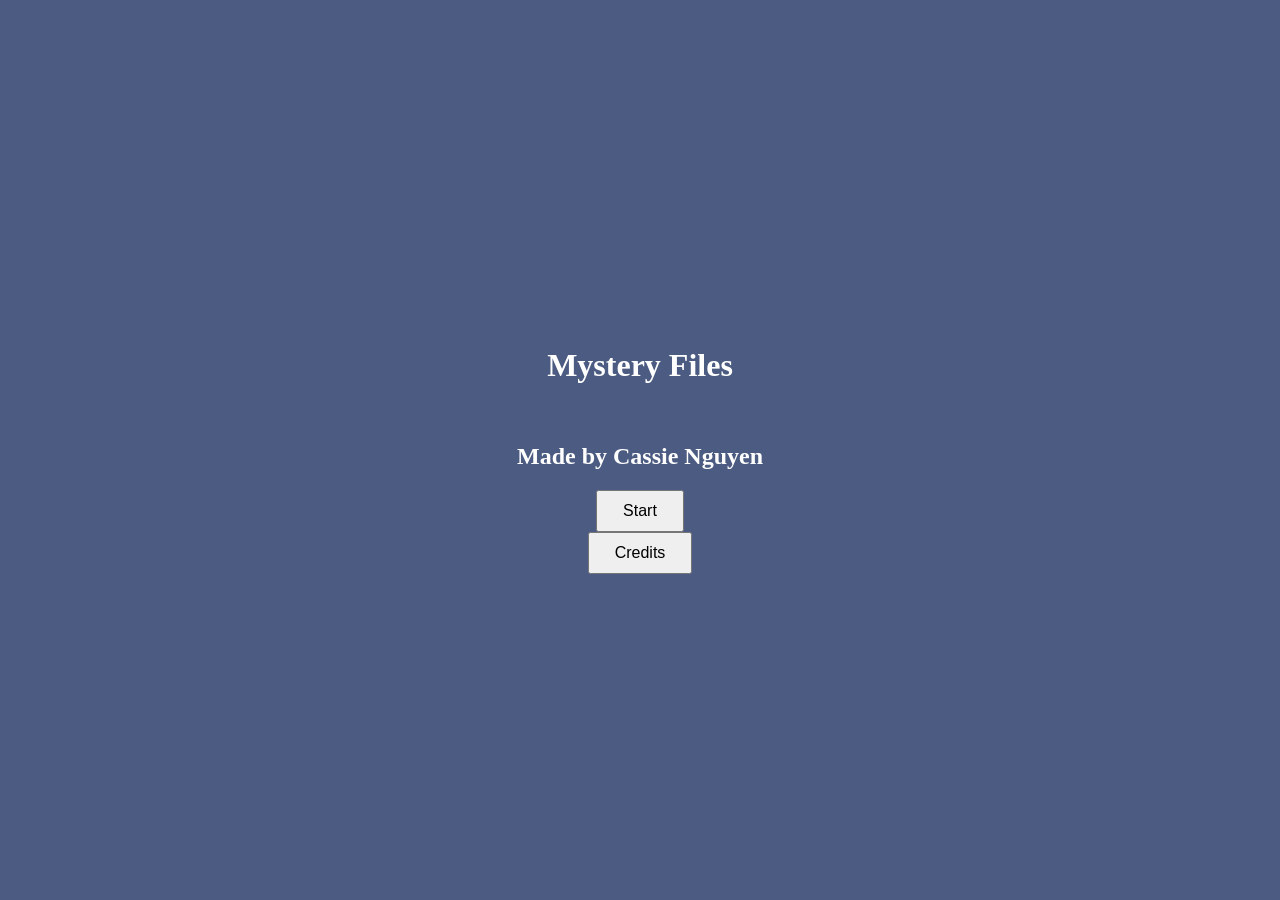
<file: index.html>
<!DOCTYPE html>
<html>
<head>
<title> Cassie Nguyen's Mystery File </title>
</head>

<link rel="stylesheet" href="Game.css">

<body>

<div id="StartScreen">
<h1>Mystery Files</h1>
<br>
<h2> Made by Cassie Nguyen </h2>

<a href="homepage.html">
<button class="StartButton">Start</button>
</a>
</div>

<div id="Credits">
<a href="credits.html" class="ResetLink">
<button class="ResetButton">Credits</button>
</a>
</div>

</body>

</html>
</file>
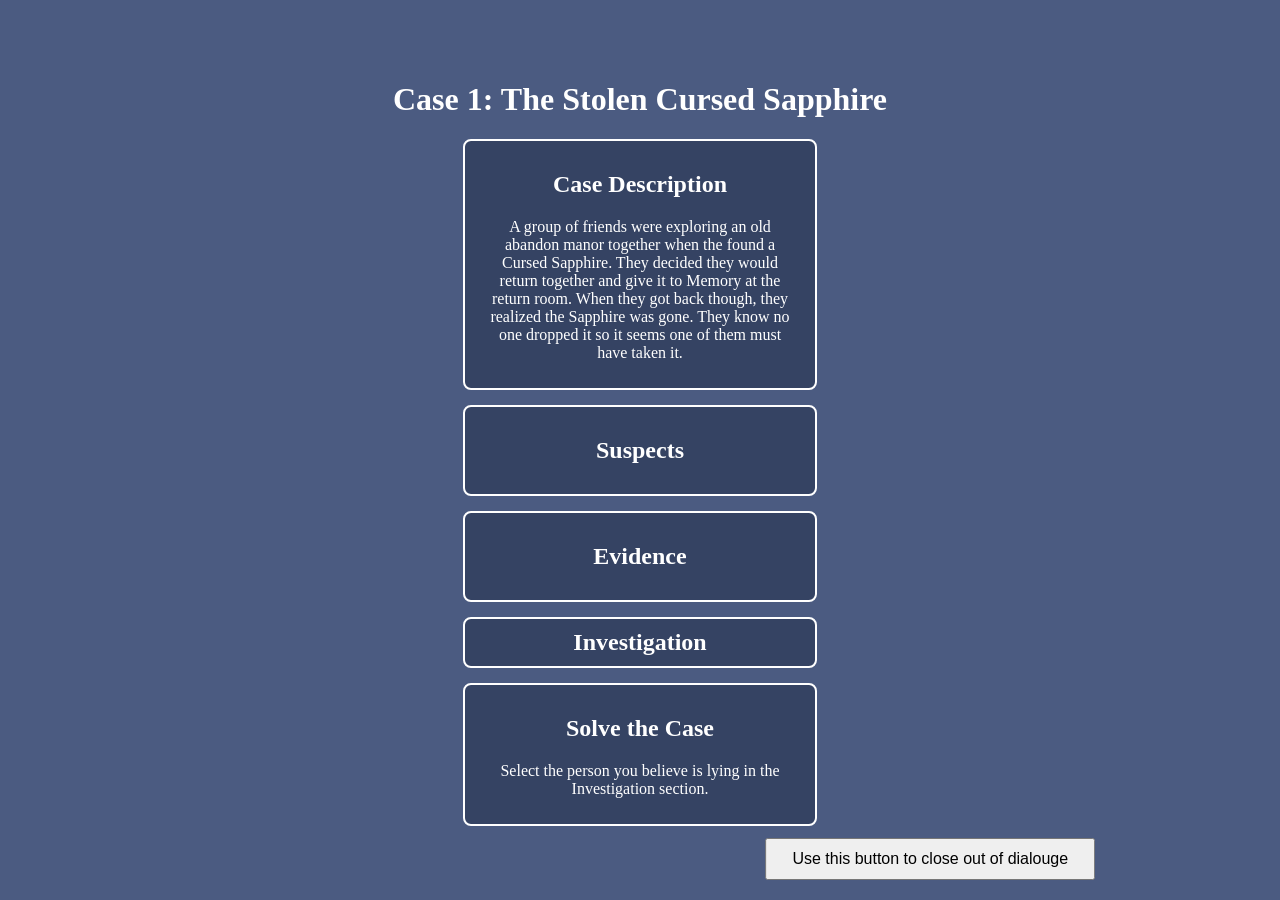
<file: case1.html>
<!DOCTYPE html>
<html>
<head>
<title> Cassie Nguyen's Mystery File </title>
</head>

<link rel="stylesheet" href="Game.css">

<body>

<div id="GameScreen">

<h1>Case 1: The Stolen Cursed Sapphire</h1>

<div id="CaseDescription">
<h2>Case Description</h2>

<p> A group of friends were exploring an old abandon manor together when the found a Cursed Sapphire. They decided they would return together and give it to Memory at the return room. When they got back though, they realized the Sapphire was gone. They know no one dropped it so it seems one of them must have taken it. </p>

</div>

<div id="Suspects">

<details>
<summary><h2>Suspects</h2></summary>

<div class="SuspectCard">
<details>
<summary><h3>Alice DeRoss</h3></summary>


<div class="SuspectInfo">
<h2>Alice DeRoss</h2>
<img src="alice.png" alt="Alice DeRoss" class="SuspectImage">

<div class="Dialogue">
"From what I know, we got the Sapphire after we fought Ms.Nightgale. It was Melly who got it and we worked together to reenforce it. Then when we left the basement, there was a bit of trouble since two of us got ambushed by some nightcrawlers."
</div>
</div>

</details>
</div>

<div class="SuspectCard">
<details>
<summary><h3>Norton Campbell</h3></summary>


<div class="SuspectInfo">
<h2>Norton Campbell</h2>
<img src="norton.png" alt="Norton Campbell" class="SuspectImage">

<div class="Dialogue">
"... I don't know what you want me to say. We all came back together and were with each other the whole time. Hell, we even held hands to make sure everyone got home safely. Listen, it is a very light necklace. I bet Alice and her clusmy hands dropped it without realizing it. Don't tell her I said that. I don't want her to blame herself."
</div>
</div>

</details>
</div>

<div class="SuspectCard">
<details>
<summary><h3>Orpheus Blanche</h3></summary>


<div class="SuspectInfo">
<h2>Orpheus Blanche</h2>
<img src="orpheus.png" alt="Orpheus Blanche" class="SuspectImage">

<div class="Dialogue">
"I didn't notice anything strange. I want to there is no one to distrust. After all we made such a good team. Fighting Nightgale, taking down several wraiths, and all those boxes. Hell, if Norton wasn't so greedy at the end, we would have even made it out without anyone getting hurt. Sadly he and Melly stayed behind for one more box..."
</div>
</div>

</details>
</div>

<div class="SuspectCard">
<details>
<summary><h3>Melly Plinius</h3></summary>


<div class="SuspectInfo">
<h2>Melly Plinius</h2>
<img src="melly.png" alt="Melly Plinius" class="SuspectImage">

<div class="Dialogue">
"I was quite sadden to learn the Sapphire had vanished. It was a brillant blue color. I honestly did not have much hope when we were reenforcing it, but to my surpised it came out perfectly. I wonder when did I lose it... Hopefully I can find it soon."
</div>
</div>

</details>
</div>

</details>
</div>


<div id="Evidence">

<details>
<summary><h2>Evidence</h2></summary>

<div class="EvidenceCard">

<details class="ClueCard">

<summary>
<h3>Clue 1: Downed Records</h3>
<span class="ClueStatus">Not Reviewed</span>
</summary>

<div class="ClueContent">

<p>During the investigation in the basement, two members of the group were downed.</p>

<ul>
<li>Melly Plinius was downed first.</li>
<li>Norton Campbell was downed second.</li>
<li>Alice DeRoss and Orpheus Blanche were not downed.</li>
</ul>

</div>

</details>
</div>


<div class="EvidenceCard">

<details class="ClueCard">

<summary>
<h3>Clue 2: Chest Records</h3>
<span class="ClueStatus">Not Reviewed</span>
</summary>

<div class="ClueContent">

<p>The following records show how many chests each person opened during the investigation.</p>

<table border="1">
<tr>
<th>Character</th>
<th>S-Tier Chests</th>
<th>A-Tier Chests</th>
</tr>

<tr>
<td>Alice DeRoss</td>
<td>0</td>
<td>3</td>
</tr>

<tr>
<td>Norton Campbell</td>
<td>0</td>
<td>4</td>
</tr>

<tr>
<td>Orpheus Blanche</td>
<td>1</td>
<td>2</td>
</tr>

<tr>
<td>Melly Plinius</td>
<td>2</td>
<td>1</td>
</tr>

</table>

</div>

</details>

</div>

</details>

</div>

<div id="Investigation">

<details>
<summary>
<h2>Investigation</h2>
</summary>

<div class="InvestigationContent">

<h3>Who is the one lying?</h3>

<p>Review the suspects' statements and evidence before choosing your answer.</p>

<input type="radio" id="AliceAnswer" name="SuspectAnswer">
<label for="AliceAnswer">Alice DeRoss</label>

<br>

<input type="radio" id="NortonAnswer" name="SuspectAnswer">
<label for="NortonAnswer">Norton Campbell</label>

<br>

<input type="radio" id="OrpheusAnswer" name="SuspectAnswer">
<label for="OrpheusAnswer">Orpheus Blanche</label>

<br>

<input type="radio" id="MellyAnswer" name="SuspectAnswer">
<label for="MellyAnswer">Melly Plinius</label>

</div>

</details>

</div>



<div id="SolveCase">

<h2>Solve the Case</h2>

<p>Select the person you believe is lying in the Investigation section.</p>

<a href="homepage.html" class="SolveButton">
Solve Case
</a>

<p class="WrongAnswer">
That is not the correct suspect. Try again!
</p>

</div>

</div>

<div id="Back">
<a href="case1.html">
<button class="StartButton"> Use this button to close out of dialouge </button>
</a>
</div>

</body>

</html>
</file>
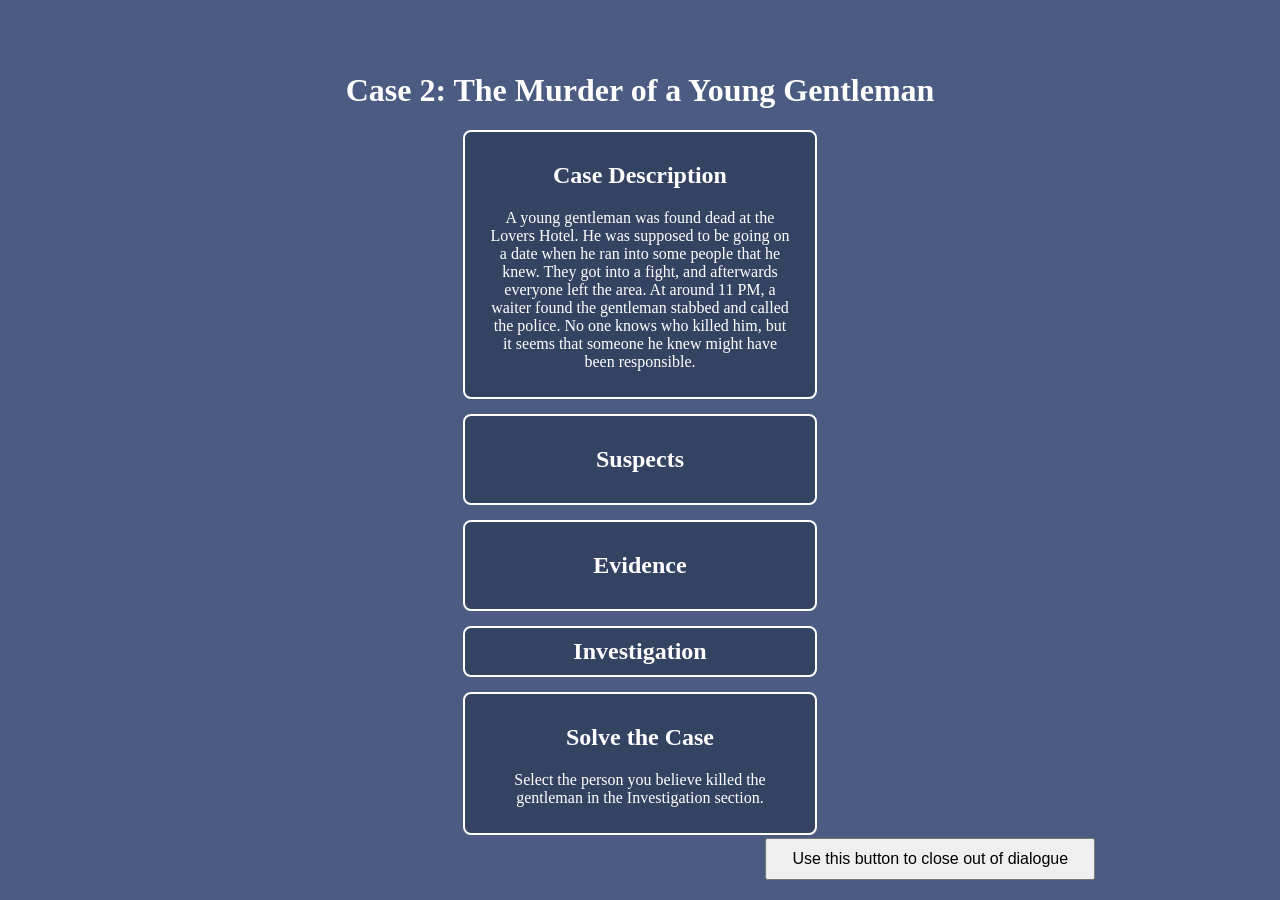
<file: case2.html>
<!DOCTYPE html>
<html>
<head>
<title> Cassie Nguyen's Mystery File </title>
</head>

<link rel="stylesheet" href="Game.css">

<body>

<div id="GameScreen">

<h1>Case 2: The Murder of a Young Gentleman</h1>

<div id="CaseDescription">
<h2>Case Description</h2>

<p>A young gentleman was found dead at the Lovers Hotel. He was supposed to be going on a date when he ran into some people that he knew. They got into a fight, and afterwards everyone left the area. At around 11 PM, a waiter found the gentleman stabbed and called the police. No one knows who killed him, but it seems that someone he knew might have been responsible.</p>

</div>

<div id="Suspects">

<details>
<summary><h2>Suspects</h2></summary>

<div class="SuspectCard">
<details>
<summary><h3>Christina</h3></summary>

<div class="SuspectInfo">
<h2>Christina</h2>
<img src="christina.png" alt="Christina" class="SuspectImage">

<div class="Dialogue">
"I can't believe he is gone... We were supposed to have a nice date together. I know we got into an argument earlier, but I didn't think something like this would happen. I was really looking forward to spending time with him. I just wish I could have talked to him one more time."
</div>
</div>

</details>
</div>


<div class="SuspectCard">
<details>
<summary><h3>Abby</h3></summary>

<div class="SuspectInfo">
<h2>Abby</h2>
<img src="abby.png" alt="Abby" class="SuspectImage">

<div class="Dialogue">
"You want to know what I think? I think he deserved it. Like, who tells a woman "ohh I love you so much" while actively having an actual girlfriend. I didn't do it though. All I did was tell his girlfriend and yelled at him. I don't know who killed him, but I can't say I feel bad for him."
</div>
</div>

</details>
</div>


<div class="SuspectCard">
<details>
<summary><h3>Maria</h3></summary>

<div class="SuspectInfo">
<h2>Maria</h2>
<img src="maria.png" alt="Maria" class="SuspectImage">

<div class="Dialogue">
"I really thought he loved me. He kept telling me that I was the only one for him, but it turns out he had multiple girlfriends. I felt so stupid when I found out. I did go to the hotel that night, but I just wanted to talk to him. I was angry, but that doesn't mean I would kill him."
</div>
</div>

</details>
</div>


<div class="SuspectCard">
<details>
<summary><h3>Katherine</h3></summary>

<div class="SuspectInfo">
<h2>Katherine</h2>
<img src="katherine.png" alt="Katherine" class="SuspectImage">

<div class="Dialogue">
"I honestly didn't care much about him. He kept bothering me even when I told him to leave me alone. He kept giving me gifts and trying to hang out with me. Called me his wife or something? I guess I should be sad about what happened, but I'm just happy he can finally leave me alone."
</div>
</div>

</details>
</div>

</details>
</div>

<div id="Evidence">

<details>
<summary><h2>Evidence</h2></summary>

<div class="EvidenceCard">
<details class="ClueCard">

<summary>
<h3>Clue 1: Hotel Records</h3>
<span class="ClueStatus">Not Reviewed</span>
</summary>

<div class="ClueContent">

<p>Christina was supposed to be on a date with the gentleman at the Lovers Hotel. Abby was also staying at the hotel to celebrate her friend's engagement.</p>

</div>

</details>
</div>

<div class="EvidenceCard">
<details class="ClueCard">

<summary>
<h3>Clue 2: Witness Statements</h3>
<span class="ClueStatus">Not Reviewed</span>
</summary>

<div class="ClueContent">

<p>Katherine was seen at a cafe nearby and claimed she never entered the hotel. Maria was seen arriving at the hotel around 10 PM, but no one knew why she was there.</p>

</div>

</details>
</div>

<div class="EvidenceCard">
<details class="ClueCard">

<summary>
<h3>Clue 3: Incident Records</h3>
<span class="ClueStatus">Not Reviewed</span>
</summary>

<div class="ClueContent">

<p>The gentleman got into an argument with people he knew earlier that night. Everyone reportedly left the area afterwards. At around 11 PM, a waiter found the gentleman stabbed and called the police.</p>

</div>

</details>
</div>

</details>
</div>

<div id="Investigation">

<details>
<summary>
<h2>Investigation</h2>
</summary>

<div class="InvestigationContent">

<h3>Who killed the gentleman?</h3>

<p>Review the suspects' statements and evidence before choosing your answer.</p>

<input type="radio" id="ChristinaAnswer" name="SuspectAnswer">
<label for="ChristinaAnswer">Christina</label>

<br>

<input type="radio" id="AbbyAnswer" name="SuspectAnswer">
<label for="AbbyAnswer">Abby</label>

<br>

<input type="radio" id="MariaAnswer" name="SuspectAnswer">
<label for="MariaAnswer">Maria</label>

<br>

<input type="radio" id="KatherineAnswer" name="SuspectAnswer">
<label for="KatherineAnswer">Katherine</label>

</div>

</details>

</div>

<div id="SolveCase">

<h2>Solve the Case</h2>

<p>Select the person you believe killed the gentleman in the Investigation section.</p>

<a href="homepage.html" class="SolveButton">
Solve Case
</a>

<p class="WrongAnswer">
That is not the correct suspect. Try again!
</p>

</div>

<div id="Back">
<a href="case2.html">
<button class="StartButton">Use this button to close out of dialogue</button>
</a>
</div>

</body>

</html>
</file>
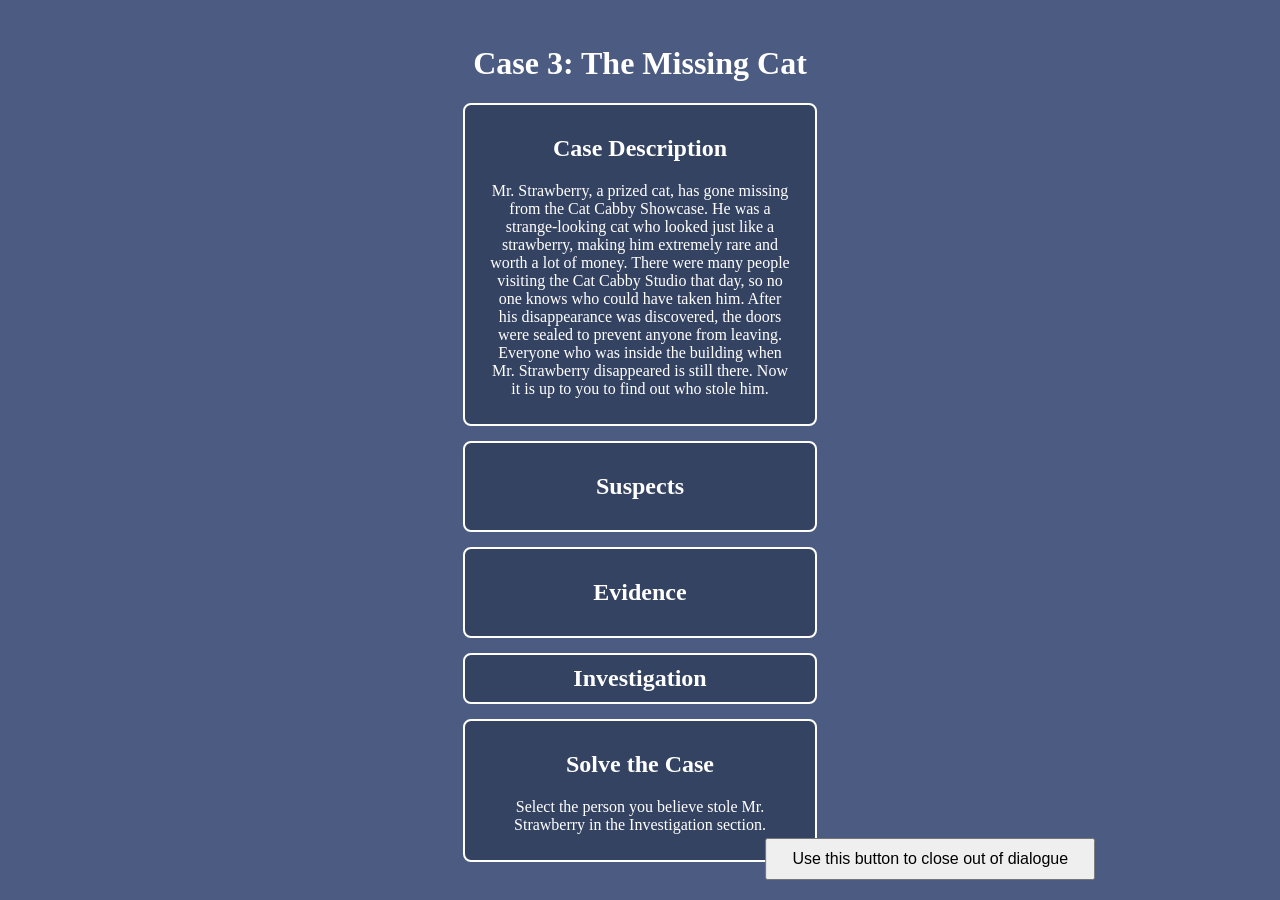
<file: case3.html>
<!DOCTYPE html>
<html>
<head>
<title> Cassie Nguyen's Mystery File </title>
</head>

<link rel="stylesheet" href="Game.css">

<body>

<div id="GameScreen">

<h1>Case 3: The Missing Cat</h1>

<div id="CaseDescription">
<h2>Case Description</h2>

<p>Mr. Strawberry, a prized cat, has gone missing from the Cat Cabby Showcase. He was a strange-looking cat who looked just like a strawberry, making him extremely rare and worth a lot of money. There were many people visiting the Cat Cabby Studio that day, so no one knows who could have taken him. After his disappearance was discovered, the doors were sealed to prevent anyone from leaving. Everyone who was inside the building when Mr. Strawberry disappeared is still there. Now it is up to you to find out who stole him.</p>

</div>

<div id="Suspects">

<details>
<summary><h2>Suspects</h2></summary>

<div class="SuspectCard">
<details>
<summary><h3>Lily</h3></summary>

<div class="SuspectInfo">

<h2>Lily</h2>
<img src="lily.png" alt="Lily" class="SuspectImage">

<div class="Dialogue">
"I was the one taking care of Mr. Strawberry before the showcase started. He was such a sweet little cat, even though he looked a bit strange. I made sure he had his food and water before I left him in the display room. When I came back, he was gone! I really hope we can find him soon. He must be so scared right now..."
</div>

</div>

</details>
</div>

<div class="SuspectCard">
<details>
<summary><h3>Oliver</h3></summary>

<div class="SuspectInfo">

<h2>Oliver</h2>
<img src="oliver.png" alt="Oliver" class="SuspectImage">

<div class="Dialogue">
"I came here because I heard there was a cat that looked like a strawberry. I must admit, he was quite a fascinating little creature. I even offered to buy him, but the owner refused. What a shame. Still, I have plenty of rare animals at home, so I don't see why I would need to steal another one."
</div>

</div>

</details>
</div>


<div class="SuspectCard">
<details>
<summary><h3>Emma</h3></summary>

<div class="SuspectInfo">

<h2>Emma</h2>
<img src="emma.png" alt="Emma" class="SuspectImage">

<div class="Dialogue">
"I was just here to take pictures for the showcase. There were so many cute cats that I honestly didn't know which one to photograph first! I did take a few pictures of Mr. Strawberry, but I left the display room when the staff told everyone to prepare for the next event. I was in the photography room editing my pictures when they announced he was missing."
</div>

</div>

</details>
</div>

<div class="SuspectCard">
<details>
<summary><h3>Felix</h3></summary>

<div class="SuspectInfo">

<h2>Felix</h2>
<img src="felix.png" alt="Felix" class="SuspectImage">

<div class="Dialogue">
"Listen, I don't know anything about the missing cat. I was busy moving supplies around the studio all afternoon. I did go into the display room earlier, but that was only to bring some decorations. Besides, I never even touched Mr. Strawberry. I don't know why everyone keeps asking me about him."
</div>
</div>
</details>

</div>

</details>

</div>


<div id="Evidence">
<details>
<summary><h2>Evidence</h2></summary>


<div class="EvidenceCard">

<details class="ClueCard">

<summary>
<h3>Clue 1: Showcase Records</h3>
<span class="ClueStatus">Not Reviewed</span>
</summary>

<div class="ClueContent">

<p>Mr. Strawberry was last seen inside his display room shortly before the showcase began. Lily had finished feeding him, and Emma had taken several photographs of him. The staff later discovered that his display was empty, but the door showed no signs of being forced open.</p>

</div>

</details>

</div>


<div class="EvidenceCard">

<details class="ClueCard">

<summary>
<h3>Clue 2: Security Records</h3>
<span class="ClueStatus">Not Reviewed</span>
</summary>

<div class="ClueContent">

<p>The studio's security cameras showed Oliver speaking with the owner near the entrance. Emma was seen entering the photography room, while Lily was helping another staff member prepare the other cats. Felix was recorded pushing a large supply cart out of the display room shortly before Mr. Strawberry disappeared.</p>

</div>

</details>

</div>


<div class="EvidenceCard">

<details class="ClueCard">

<summary>
<h3>Clue 3: Supply Room Records</h3>
<span class="ClueStatus">Not Reviewed</span>
</summary>

<div class="ClueContent">

<p>During the investigation, the staff discovered a small amount of strawberry-colored fur inside an empty supply box. The box had several air holes and was found on the same cart Felix had been using. According to the studio records, Felix was the only person assigned to move that cart during the showcase.</p>

</div>

</details>

</div>

</details>

</div>



<div id="Investigation">
<details>
<summary>
<h2>Investigation</h2>
</summary>

<div class="InvestigationContent">

<h3>Who stole Mr. Strawberry?</h3>

<p>Review the suspects' statements and evidence before choosing your answer.</p>

<input type="radio" id="LilyAnswer" name="SuspectAnswer">
<label for="LilyAnswer">Lily</label>

<br>

<input type="radio" id="OliverAnswer" name="SuspectAnswer">
<label for="OliverAnswer">Oliver</label>

<br>

<input type="radio" id="EmmaAnswer" name="SuspectAnswer">
<label for="EmmaAnswer">Emma</label>

<br>

<input type="radio" id="FelixAnswer" name="SuspectAnswer">
<label for="FelixAnswer">Felix</label>

</div>

</details>

</div>


<div id="SolveCase">
<h2>Solve the Case</h2>

<p>Select the person you believe stole Mr. Strawberry in the Investigation section.</p>

<a href="homepage.html" class="SolveButton">
Solve Case
</a>

<p class="WrongAnswer">
That is not the correct suspect. Try again!
</p>

</div>

</div>


<div id="Back">
<a href="case3.html">
<button class="StartButton">Use this button to close out of dialogue</button>
</a>
</div>

</body>

</html>
</file>
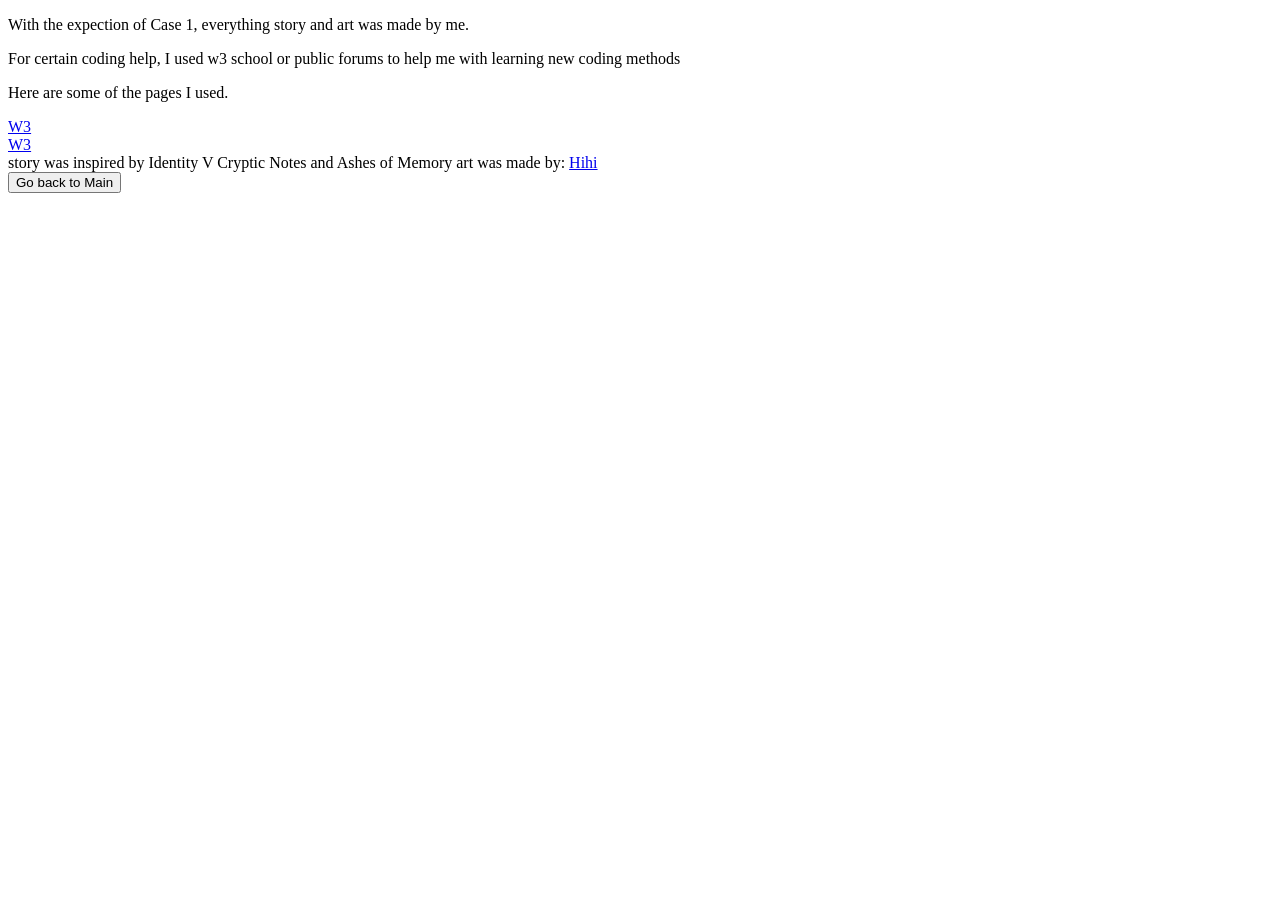
<file: credits.html>
<!DOCTYPE html>
<html>
<head>
<title> Cassie Nguyen's Mystery File </title>
</head>

<body>

<div id="overall">
<p> With the expection of Case 1, everything story and art was made by me.</p>
<p> For certain coding help, I used w3 school or public forums to help me with learning new coding methods </p>
<p>Here are some of the pages I used. </p>

<a href="https://www.w3schools.com/tags/tag_summary.asp"> W3 </a> <br>
<a href="https://www.w3schools.com/tags/att_input_type_radio.asp"> W3 </a> <br>

<div id="case 1 credits">
story was inspired by Identity V Cryptic Notes and Ashes of Memory

art was made by: <a href="https://x.com/hihionsale/status/2050918168970121337"> Hihi </a>

<div id="Index">
<a href="index.html" class="ResetLink">
<button class="ResetButton">Go back to Main</button>
</a>

</body>

</html>
</file>
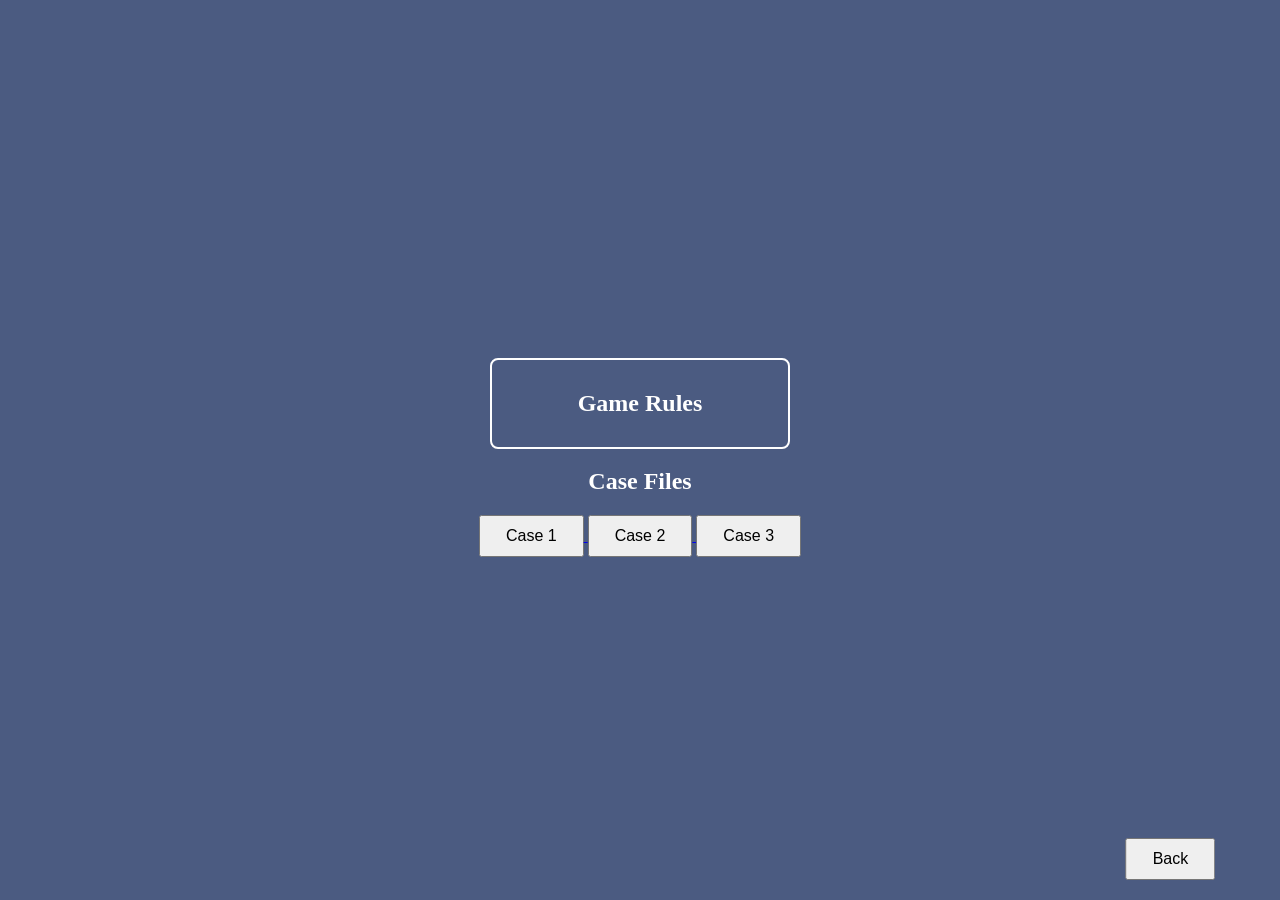
<file: homepage.html>
<!DOCTYPE html>
<html>
<head>
<title> Cassie Nguyen's Mystery File </title>
</head>

<link rel="stylesheet" href="Game.css">

<body>

<div id="GameScreen">

<div id="GameRules">

<details>
<summary><h2>Game Rules</h2></summary>

<div class="RulesContent">

<h3>How to Play</h3>

<ol>
<li>Select a case file to begin your investigation.</li>
<li>Read the case description to understand the mystery.</li>
<li>Click on suspects to read their dialogue.</li>
<li>Examine the evidence and look for clues.</li>
<li>Solve the case by choosing the correct answer in investigation.</li>
<li>Once you solve the case, you may return to solve another case.</li>
</ol>

</div>

</details>

</div>

<div id="CaseFiles">

<h2>Case Files</h2>

<a href="case1.html">
<button class="StartButton">Case 1</button>
</a>

<a href="case2.html">
<button class="StartButton">Case 2</button>
</a>

<a href="case3.html">
<button class="StartButton">Case 3</button>
</a>

</div>

<div id="Back">
<a href="index.html">
<button class="StartButton">Back</button>
</a>

</body>

</html>
</file>
<file: Game.css>
/* Index */
body {
    margin: 0;
    height: 100vh;
    display: flex;
    justify-content: center;
    flex-direction: column;
    align-items: center;
    background-color: #4b5b81;
    color: white;
}

#StartScreen {
    text-align: center;
}

.StartButton {
    padding: 10px 25px;
    font-size: 16px;
    cursor: pointer;
}

.ResetLink {
    margin-top: 15px;
}

.ResetButton {
    padding: 10px 25px;
    font-size: 16px;
    cursor: pointer;
}

/* Homepage */

#GameScreen {
    text-align: center;
}

#Back {
    position: fixed;
    bottom: 20px;
    right: 20px;
    transform: translateX(-50%);
}

#GameRules {
    width: 300px;
    margin: 15px auto;
    text-align: center;
}

#GameRules summary {
    list-style: none;
    cursor: pointer;
    border: 2px solid;
    border-radius: 8px;
    padding: 10px;
}

#GameRules summary::-webkit-details-marker {
    display: none;
}

#GameRules details {
    transition: transform 0.3s ease;
}

#GameRules details[open] {
    transform: scale(1.1);
}

.RulesContent {
    border: 2px solid;
    border-radius: 8px;
    padding: 15px;
    margin-top: 10px;
    text-align: left;
}

.RulesContent li {
    margin-bottom: 10px;
}

#CaseFiles .StartButton {
    transition: transform 0.3s ease;
}

#CaseFiles .StartButton:hover {
    transform: translateY(-5px);
}

/* Cases All */

#CaseDescription,
#Suspects,
#Evidence,
#Investigation,
#SolveCase {
    background-color: #354363;
    border: 2px solid white;
    border-radius: 8px;
    padding: 10px 25px;
    margin: 15px auto;
    width: 300px;
    text-align: center;
}

#CaseDescription:hover,
#Suspects:hover,
#Evidence:hover,
#Investigation:hover,
#SolveCase:hover {
    background-color: #60739e;
    transition: 0.3s;
}

#Suspects summary {
    list-style: none;
    cursor: pointer;
}

#Suspects summary::-webkit-details-marker {
    display: none;
}

.SuspectInfo {
    position: fixed;
    top: 50%;
    left: 50%;
    width: 85vw;
    height: 80vh;
    background-color: #5a3826;
    border: 3px solid #cba778;
    border-radius: 12px;
    padding: 25px;
    box-sizing: border-box;
    overflow-y: auto;
    z-index: 100;
    transform: translate(-50%, -50%);
    box-shadow: 0 0 30px #24170f;
}

.SuspectImage {
    width: 220px;
    max-width: 100%;
    height: 300px;
    object-fit: contain;
}

.Dialogue {
    background-color: #79513a;
    border: 2px solid #cba778;
    border-radius: 8px;
    padding: 20px;
    margin-top: 20px;
    color: white;
    font-size: 18px;
}

.SuspectCard details[open] .SuspectInfo {
    animation: ExpandSuspect 0.3s ease-out;
}

@keyframes ExpandSuspect {
    from {
        opacity: 0;
        transform: translate(-50%, -50%) scale(0.8);
    }

    to {
        opacity: 1;
        transform: translate(-50%, -50%) scale(1);
    }
}

#Evidence summary {
    list-style: none;
    cursor: pointer;
}

#Evidence summary::-webkit-details-marker {
    display: none;
}

#Evidence summary::marker {
    content: "";
}

.ClueCard {
    border: 2px solid white;
    border-radius: 8px;
    padding: 10px;
    margin: 15px 0;
}

.ClueCard summary {
    list-style: none;
    cursor: pointer;
}

.ClueCard summary::-webkit-details-marker {
    display: none;
}

.ClueCard summary::marker {
    content: "";
}

.ClueCard summary h3 {
    margin: 5px 0;
}

.ClueStatus {
    font-size: 12px;
}

.ClueCard .ClueStatus::after {
    content: "";
}

.ClueCard[open] .ClueStatus {
    font-size: 0;
}

.ClueCard[open] .ClueStatus::after {
    content: "Reviewed";
    font-size: 12px;
}

.ClueContent {
    padding-top: 10px;
    text-align: left;
    overflow-x: auto;
}

.ClueContent table {
    width: 100%;
    border-collapse: collapse;
    font-size: 14px;
}

.ClueContent th,
.ClueContent td {
    padding: 5px;
    text-align: center;
}

#Investigation summary {
    list-style: none;
    cursor: pointer;
}

#Investigation summary::-webkit-details-marker {
    display: none;
}

#Investigation summary h2 {
    margin: 0;
}

.InvestigationContent {
    padding: 15px 0;
    text-align: left;
}

.InvestigationContent label {
    cursor: pointer;
}

.SolveButton {
    display: none;
    padding: 10px 25px;
    border: 2px solid white;
    border-radius: 8px;
    color: white;
    text-decoration: none;
    margin: 15px auto;
    width: fit-content;
}

.WrongAnswer {
    display: none;
}

/* Case 1 */
body:has(#NortonAnswer:checked) .SolveButton {
    display: block;
}

body:has(#AliceAnswer:checked) .WrongAnswer,
body:has(#OrpheusAnswer:checked) .WrongAnswer,
body:has(#MellyAnswer:checked) .WrongAnswer {
    display: block;
}

/* Case 2 */

body:has(#MariaAnswer:checked) .SolveButton {
    display: block;
}

body:has(#ChristinaAnswer:checked) .WrongAnswer,
body:has(#AbbyAnswer:checked) .WrongAnswer,
body:has(#KatherineAnswer:checked) .WrongAnswer {
    display: block;
}

/* Case 3 */


body:has(#FelixAnswer:checked) .SolveButton {
    display: block;
}

body:has(#LilyAnswer:checked) .WrongAnswer,
body:has(#OliverAnswer:checked) .WrongAnswer,
body:has(#EmmaAnswer:checked) .WrongAnswer {
    display: block;
}
</file>
